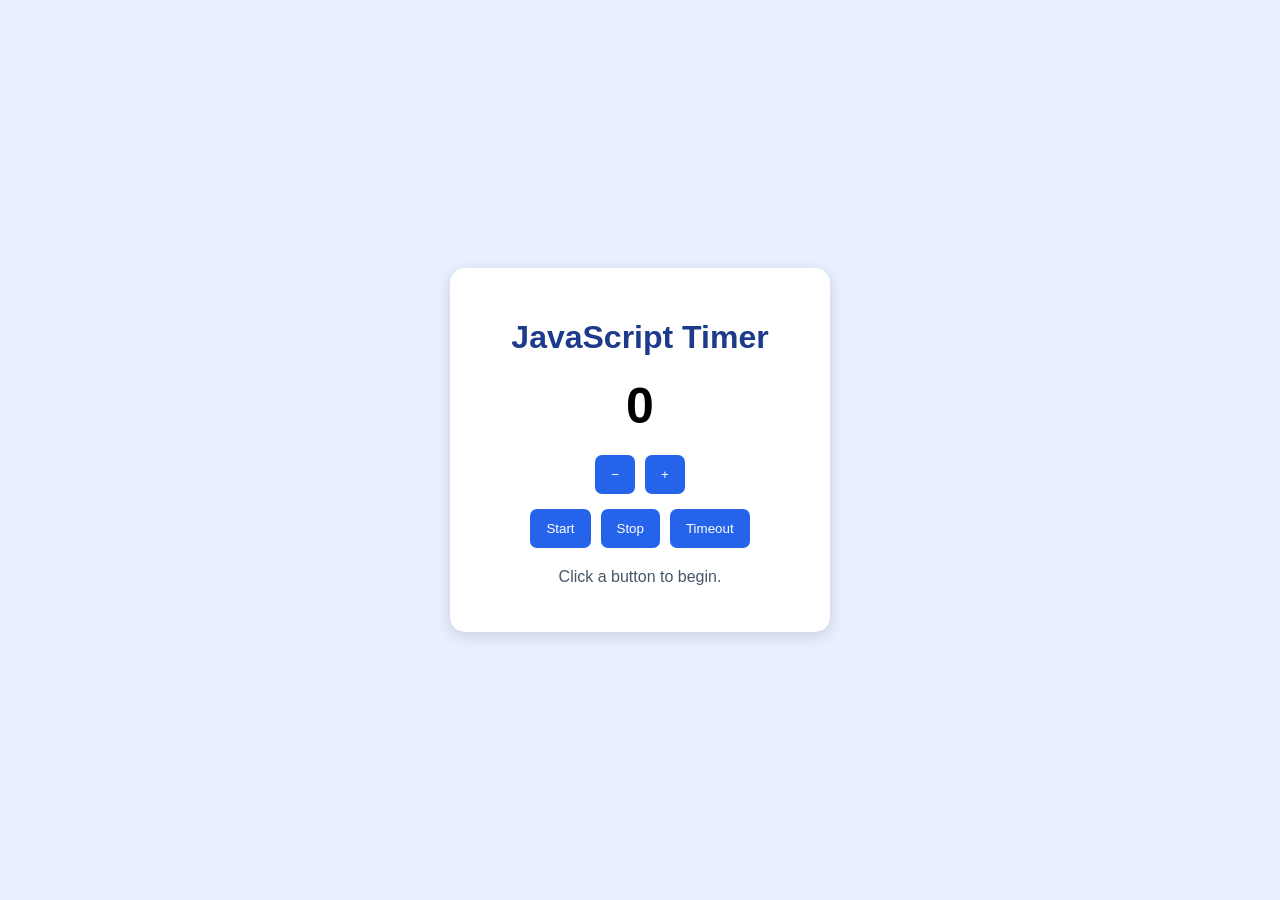
<file: settimer/index.html>
<!DOCTYPE html>
<html lang="en">
<head>
    <meta charset="UTF-8">
    <meta name="viewport" content="width=device-width, initial-scale=1.0">
    <title>Set Timeout and Set Interval</title>
    <link rel="stylesheet" href="style.css">
</head>
<body>

    <div class="container">
        <h1>JavaScript Timer</h1>

        <h2 id="count">0</h2>

        <div class="buttons">
            <button id="minus">−</button>
            <button id="plus">+</button>
        </div>

        <div class="timer-buttons">
            <button id="start">Start </button>
            <button id="stop">Stop </button>
            <button id="timeout">Timeout</button>
        </div>

        <p id="message">Click a button to begin.</p>
    </div>

    <script src="timer.js"></script>
</body>
</html>
</file>
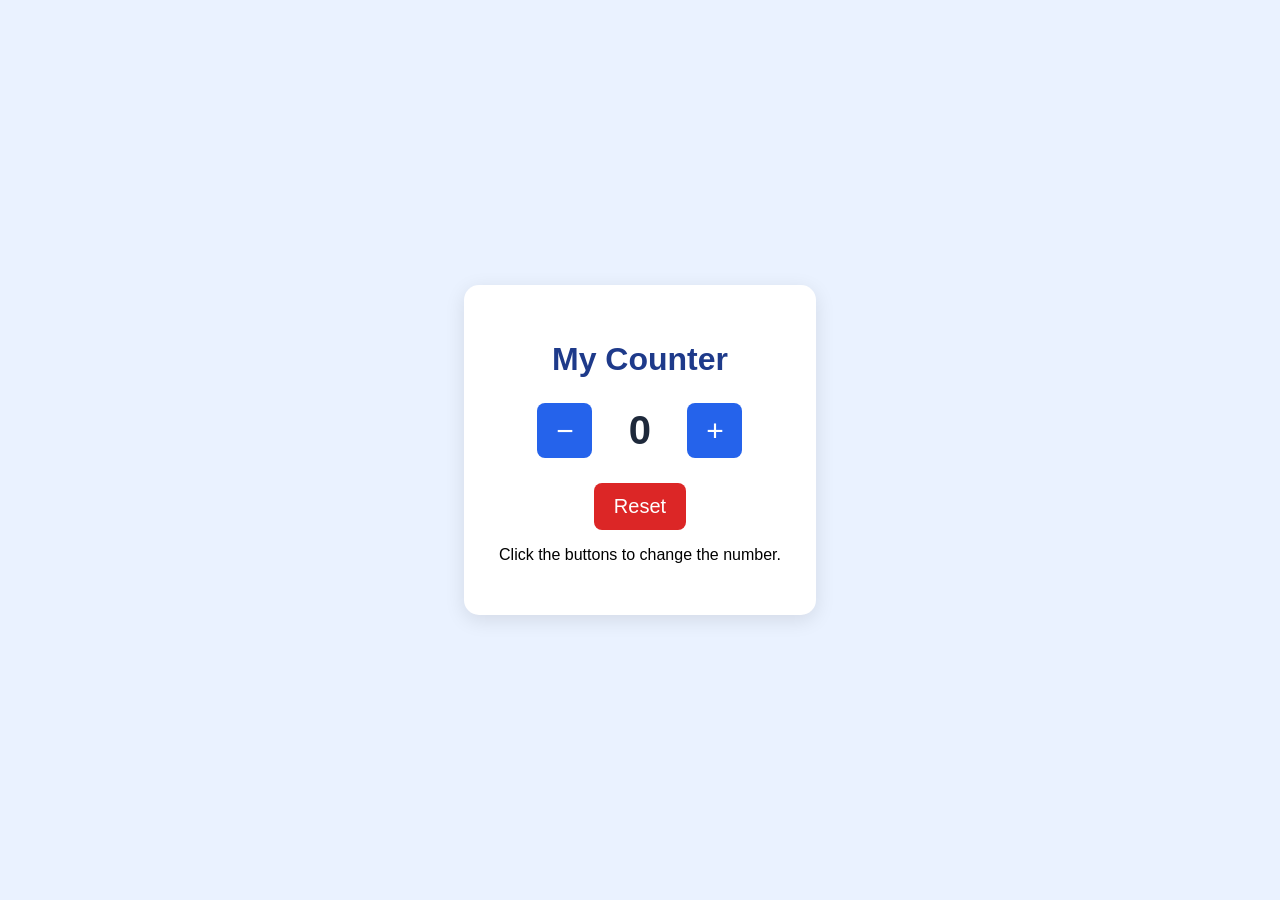
<file: settimer/Counter/index.html>
<!DOCTYPE html>
<html lang="en">
<head>
    <meta charset="UTF-8">
    <meta name="viewport" content="width=device-width, initial-scale=1.0">
    <title>My Counter</title>
    <link rel="stylesheet" href="style.css">
</head>
<body>

    <div class="counter-container">
        <h1>My Counter</h1>

        <div class="counter">
            <button id="minus">−</button>
            <span id="count">0</span>
            <button id="plus">+</button>
        </div>

        <button id="reset">Reset</button>

        <p>Click the buttons to change the number.</p>
    </div>

    <script src="count.js"></script>
</body>
</html>
</file>
<file: settimer/style.css>
body {
    font-family: Arial, sans-serif;
    background: #e8efff;
    display: flex;
    justify-content: center;
    align-items: center;
    min-height: 100vh;
    margin: 0;
}

.container {
    background: white;
    padding: 30px;
    width: 320px;
    max-width: calc(100% - 60px);
    text-align: center;
    border-radius: 15px;
    box-shadow: 0 4px 15px #0002;
}

h1 {
    color: #1e3a8a;
}

#count {
    font-size: 50px;
    margin: 20px;
}

.buttons,
.timer-buttons {
    display: flex;
    justify-content: center;
    flex-wrap: wrap;
    gap: 10px;
    margin-top: 15px;
}

button {
    padding: 12px 16px;
    border: none;
    border-radius: 7px;
    background: #2563eb;
    color: white;
    cursor: pointer;
}

button:hover {
    background: #1d4ed8;
}

#message {
    margin-top: 20px;
    color: #475569;
}
</file>
<file: settimer/Counter/style.css>
body {
    font-family: Arial, sans-serif;
    background-color: #eaf2ff;
    display: flex;
    justify-content: center;
    align-items: center;
    min-height: 100vh;
    margin: 0;
}

.counter-container {
    background-color: white;
    padding: 35px;
    border-radius: 15px;
    text-align: center;
    box-shadow: 0 5px 20px rgba(0, 0, 0, 0.1);
}

h1 {
    color: #1e3a8a;
}

.counter {
    display: flex;
    align-items: center;
    justify-content: center;
    gap: 25px;
    margin: 25px 0;
}

button {
    border: none;
    border-radius: 8px;
    background-color: #2563eb;
    color: white;
    cursor: pointer;
    padding: 12px 20px;
    font-size: 20px;
}

button:hover {
    background-color: #1d4ed8;
}

.counter button {
    width: 55px;
    height: 55px;
    font-size: 30px;
    padding: 0;
}

#count {
    font-size: 40px;
    font-weight: bold;
    min-width: 45px;
    color: #1e293b;
}

#reset {
    background-color: #dc2626;
}

#reset:hover {
    background-color: #b91c1c;
}
</file>
